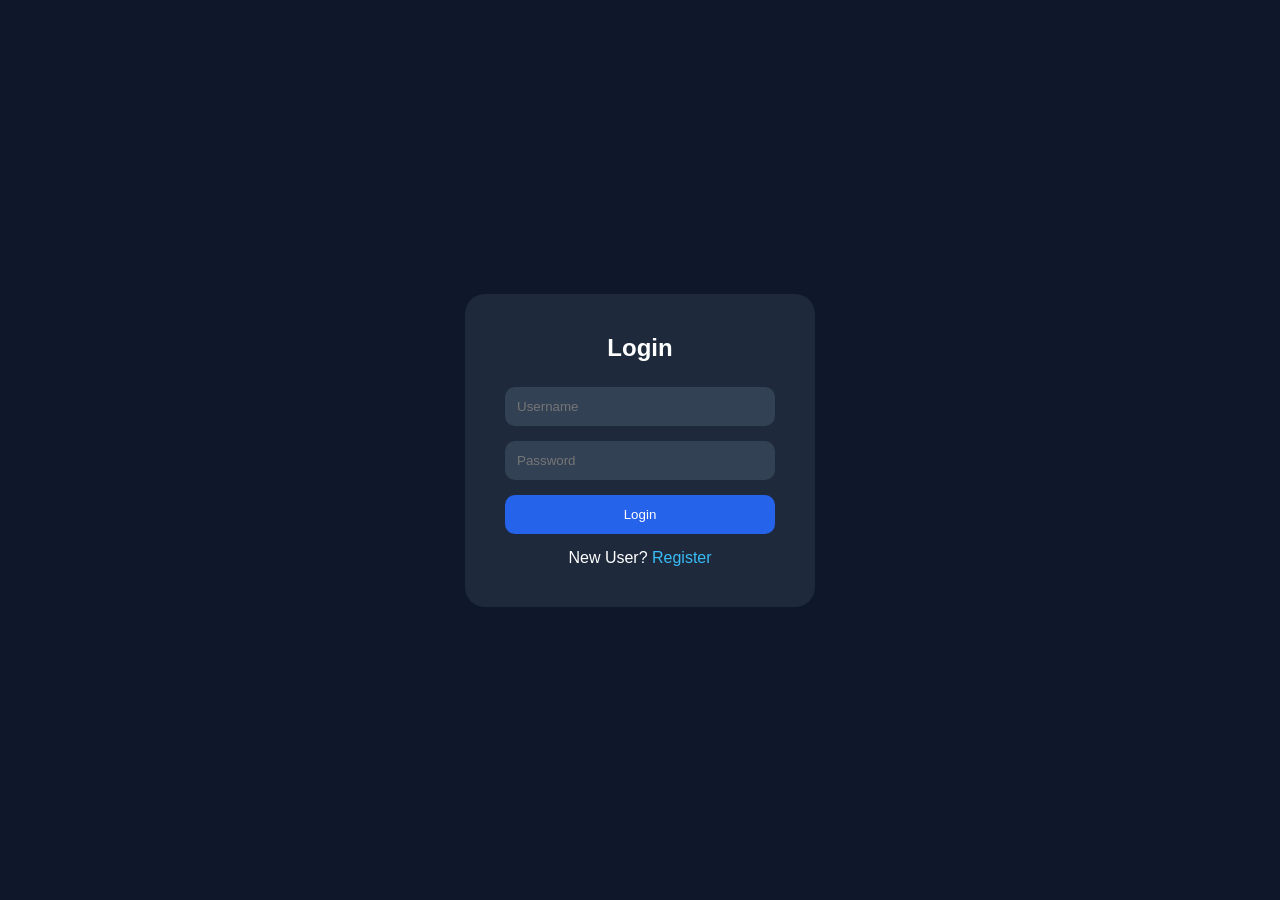
<file: Task1_StockPortfolioTracker/templates/login.html>
<!DOCTYPE html>
<html>
<head>
    <title>Login</title>
    <style>
        *{
            margin:0;
            padding:0;
            box-sizing:border-box;
            font-family:'Segoe UI',sans-serif;
        }

        body{
            background:#0f172a;
            display:flex;
            justify-content:center;
            align-items:center;
            height:100vh;
        }

        .box{
            background:#1e293b;
            padding:40px;
            border-radius:20px;
            width:350px;
            text-align:center;
            color:white;
        }

        h2{
            margin-bottom:25px;
        }

        input{
            width:100%;
            padding:12px;
            margin-bottom:15px;
            border:none;
            border-radius:10px;
            background:#334155;
            color:white;
        }

        button{
            width:100%;
            padding:12px;
            border:none;
            border-radius:10px;
            background:#2563eb;
            color:white;
            cursor:pointer;
        }

        a{
            color:#38bdf8;
            text-decoration:none;
        }

        p{
            margin-top:15px;
        }
    </style>
</head>
<body>

<div class="box">

    <h2>Login</h2>

    <form method="POST">

        <input
            type="text"
            name="username"
            placeholder="Username"
            required>

        <input
            type="password"
            name="password"
            placeholder="Password"
            required>

        <button type="submit">
            Login
        </button>

    </form>

    <p>
        New User?
        <a href="/register">Register</a>
    </p>

</div>

</body>
</html>
</file>
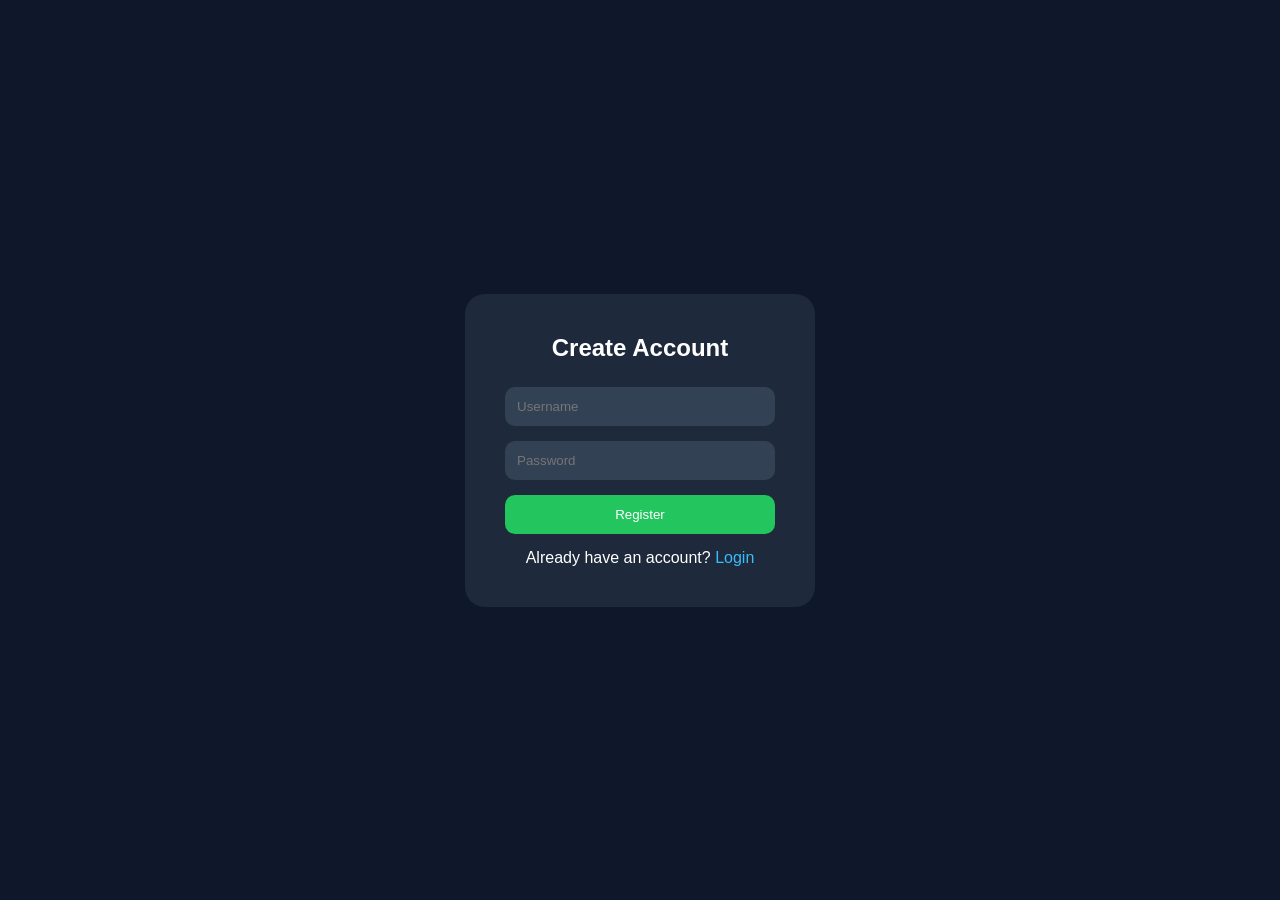
<file: Task1_StockPortfolioTracker/templates/register.html>
<!DOCTYPE html>
<html>
<head>
    <title>Register</title>
    <style>
        *{
            margin:0;
            padding:0;
            box-sizing:border-box;
            font-family:'Segoe UI',sans-serif;
        }

        body{
            background:#0f172a;
            display:flex;
            justify-content:center;
            align-items:center;
            height:100vh;
        }

        .box{
            background:#1e293b;
            padding:40px;
            border-radius:20px;
            width:350px;
            text-align:center;
            color:white;
        }

        h2{
            margin-bottom:25px;
        }

        input{
            width:100%;
            padding:12px;
            margin-bottom:15px;
            border:none;
            border-radius:10px;
            background:#334155;
            color:white;
        }

        button{
            width:100%;
            padding:12px;
            border:none;
            border-radius:10px;
            background:#22c55e;
            color:white;
            cursor:pointer;
        }

        a{
            color:#38bdf8;
            text-decoration:none;
        }

        p{
            margin-top:15px;
        }
    </style>
</head>
<body>

<div class="box">

    <h2>Create Account</h2>

    <form method="POST">

        <input
            type="text"
            name="username"
            placeholder="Username"
            required>

        <input
            type="password"
            name="password"
            placeholder="Password"
            required>

        <button type="submit">
            Register
        </button>

    </form>

    <p>
        Already have an account?
        <a href="/login">Login</a>
    </p>

</div>

</body>
</html>
</file>
